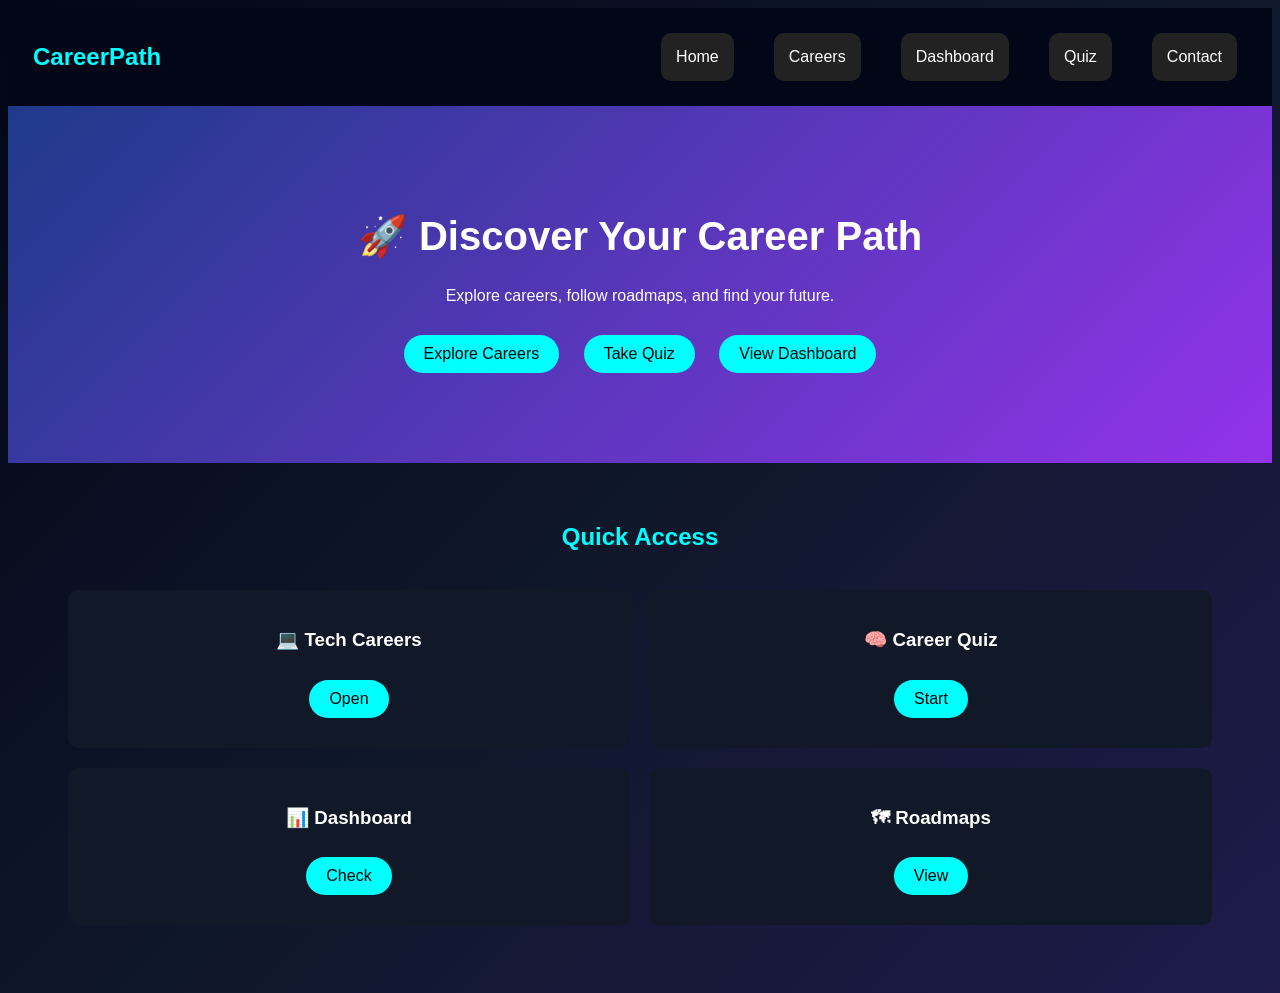
<file: index.html>
<!DOCTYPE html>
<html>
<head>
<title>CareerPath</title>
<link rel="stylesheet" href="style.css">
</head>
<body>

<!-- Navbar -->
<div class="nav">
  <h2 class="logo">CareerPath</h2>
  <div>
    <a href="index.html">Home</a>
    <a href="careers.html">Careers</a>
    <a href="dashboard.html">Dashboard</a>
    <a href="quiz.html">Quiz</a>
    <a href="contact.html">Contact</a>
  </div>
</div>

<!-- Hero Section -->
<div class="hero">

  <h1>🚀 Discover Your Career Path</h1>
  <p>Explore careers, follow roadmaps, and find your future.</p>

  <!-- CLICKABLE BUTTONS -->
  <div class="buttons">

    <a href="careers.html" class="btn">Explore Careers</a>

    <a href="quiz.html" class="btn">Take Quiz</a>

    <a href="dashboard.html" class="btn">View Dashboard</a>

  </div>

</div>

<!-- Quick Links Section -->
<div class="section">

  <h2>Quick Access</h2>

  <div class="grid">

    <div class="card">
      <h3>💻 Tech Careers</h3>
      <a href="careers.html" class="btn">Open</a>
    </div>

    <div class="card">
      <h3>🧠 Career Quiz</h3>
      <a href="quiz.html" class="btn">Start</a>
    </div>

    <div class="card">
      <h3>📊 Dashboard</h3>
      <a href="dashboard.html" class="btn">Check</a>
    </div>

    <div class="card">
      <h3>🗺 Roadmaps</h3>
      <a href="web.html" class="btn">View</a>
    </div>

  </div>

</div>

</body>
</html>
</file>
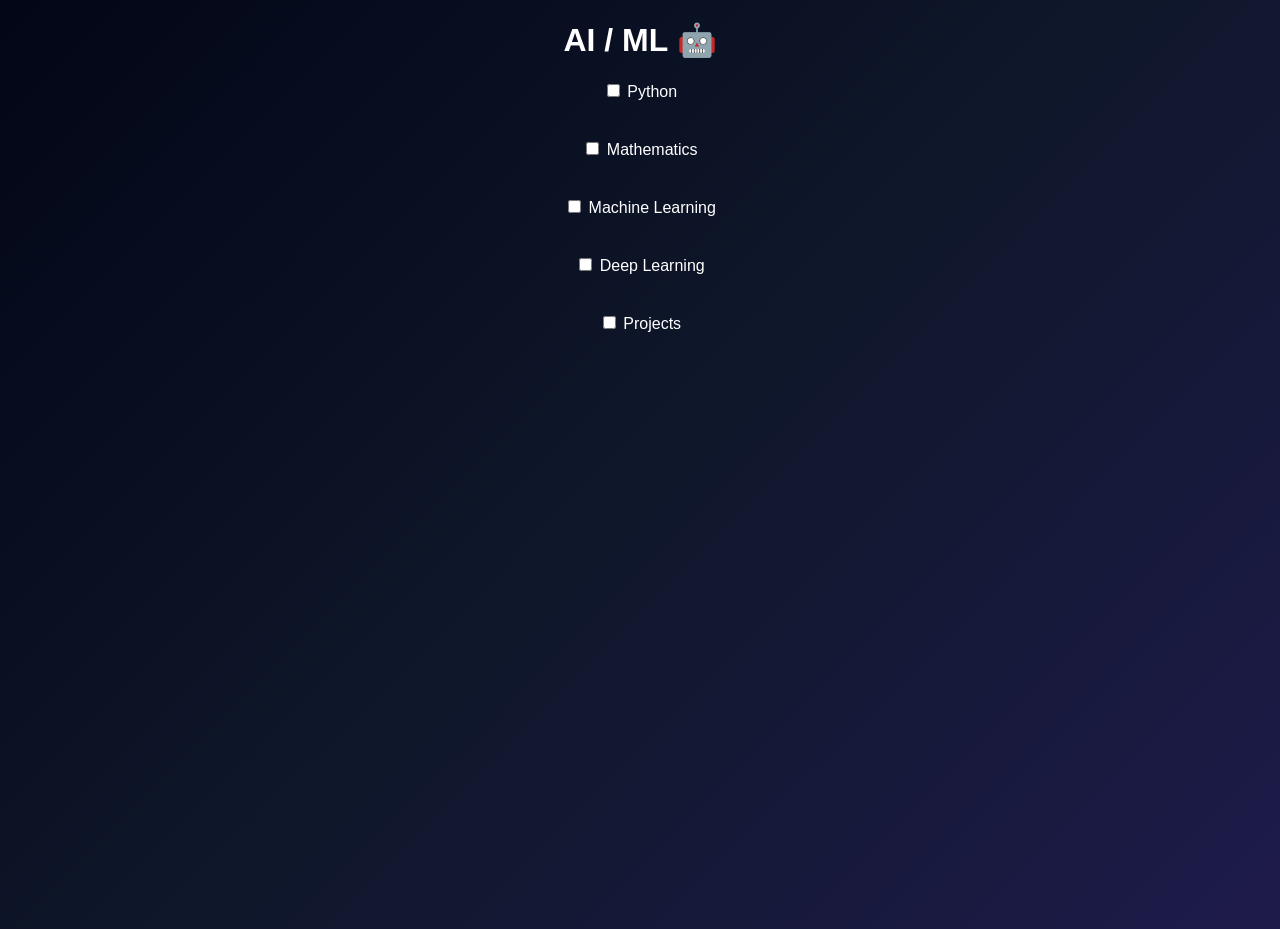
<file: ai.html>
<!DOCTYPE html>
<html>
  <head>
    <title>AI Roadmap</title>
    <link rel="stylesheet" href="style.css">
  </head>
  <body>
    <h1>AI / ML 🤖</h1>
    <label><input type="checkbox"> Python</label><br>
    <label><input type="checkbox"> Mathematics</label><br>
    <label><input type="checkbox"> Machine Learning</label><br>
    <label><input type="checkbox"> Deep Learning</label><br>
    <label><input type="checkbox"> Projects</label><br>
  </body>
</html>
</file>
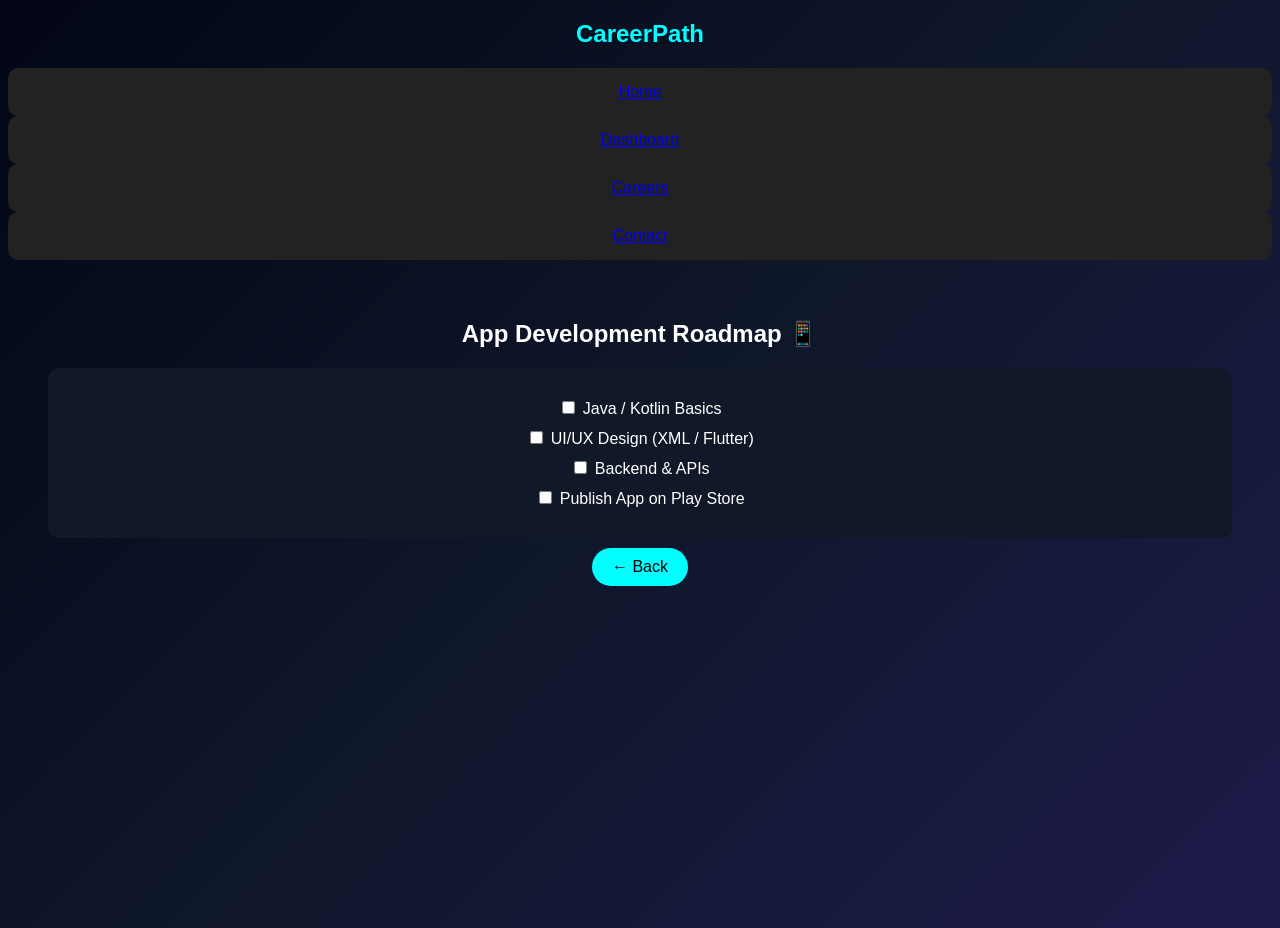
<file: app.html>
<!DOCTYPE html>
<html lang="en">
<head>
<meta charset="UTF-8">
<meta name="viewport" content="width=device-width, initial-scale=1.0">
<title>App Development</title>
<link rel="stylesheet" href="style.css">
</head>

<body>

<!-- Navbar -->
<nav class="navbar">
  <h2 class="logo">CareerPath</h2>
  <div>
    <a href="index.html">Home</a>
    <a href="dashboard.html">Dashboard</a>
    <a href="careers.html">Careers</a>
    <a href="contact.html">Contact</a>
  </div>
</nav>

<!-- Section -->
<section class="section">

<h1>App Development Roadmap 📱</h1>

<div class="card">

<label class="task">
  <input type="checkbox">
  <span>Java / Kotlin Basics</span>
</label>

<label class="task">
  <input type="checkbox">
  <span>UI/UX Design (XML / Flutter)</span>
</label>

<label class="task">
  <input type="checkbox">
  <span>Backend & APIs</span>
</label>

<label class="task">
  <input type="checkbox">
  <span>Publish App on Play Store</span>
</label>

</div>

<a href="careers.html" class="btn">← Back</a>

</section>

</body>
</html>
</file>
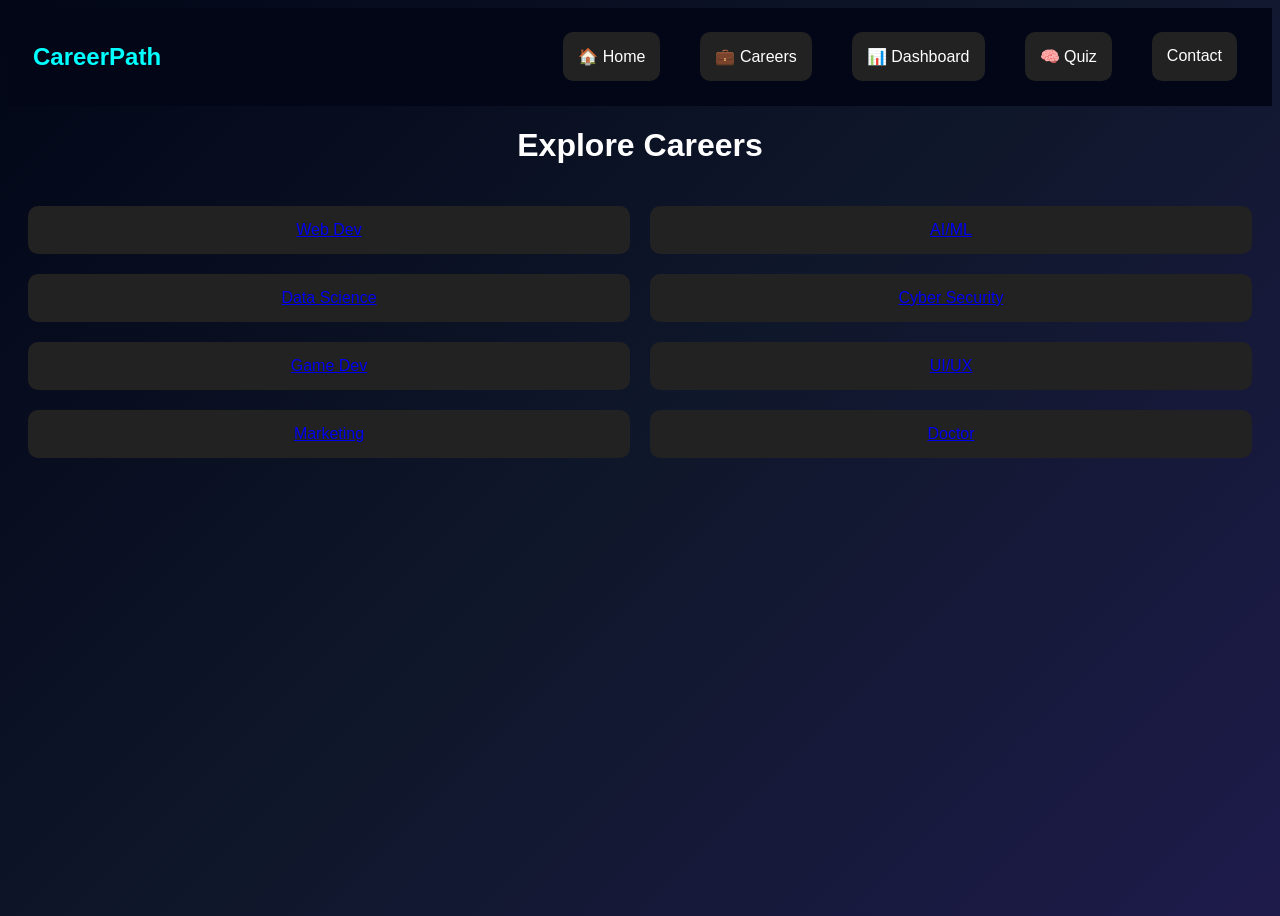
<file: careers.html>
<!DOCTYPE html>
<html>
<head>
<title>Careers</title>
<link rel="stylesheet" href="style.css">
</head>
<body>
<!-- Navbar -->
<div class="nav">
  <h2 class="logo">CareerPath</h2>
  <div>
    <a href="index.html">🏠 Home</a>
    <a href="careers.html">💼 Careers</a>
    <a href="dashboard.html">📊 Dashboard</a>
    <a href="quiz.html">🧠 Quiz</a>
    <a href="contact.html">Contact</a>
  </div>
</div>
<h1>Explore Careers</h1>

<div class="grid">

<a href="web.html">Web Dev</a>
<a href="ai.html">AI/ML</a>
<a href="data.html">Data Science</a>
<a href="cyber.html">Cyber Security</a>
<a href="game.html">Game Dev</a>
<a href="uiux.html">UI/UX</a>
<a href="marketing.html">Marketing</a>
<a href="doctor.html">Doctor</a>

</div>

</body>
</html>
</file>
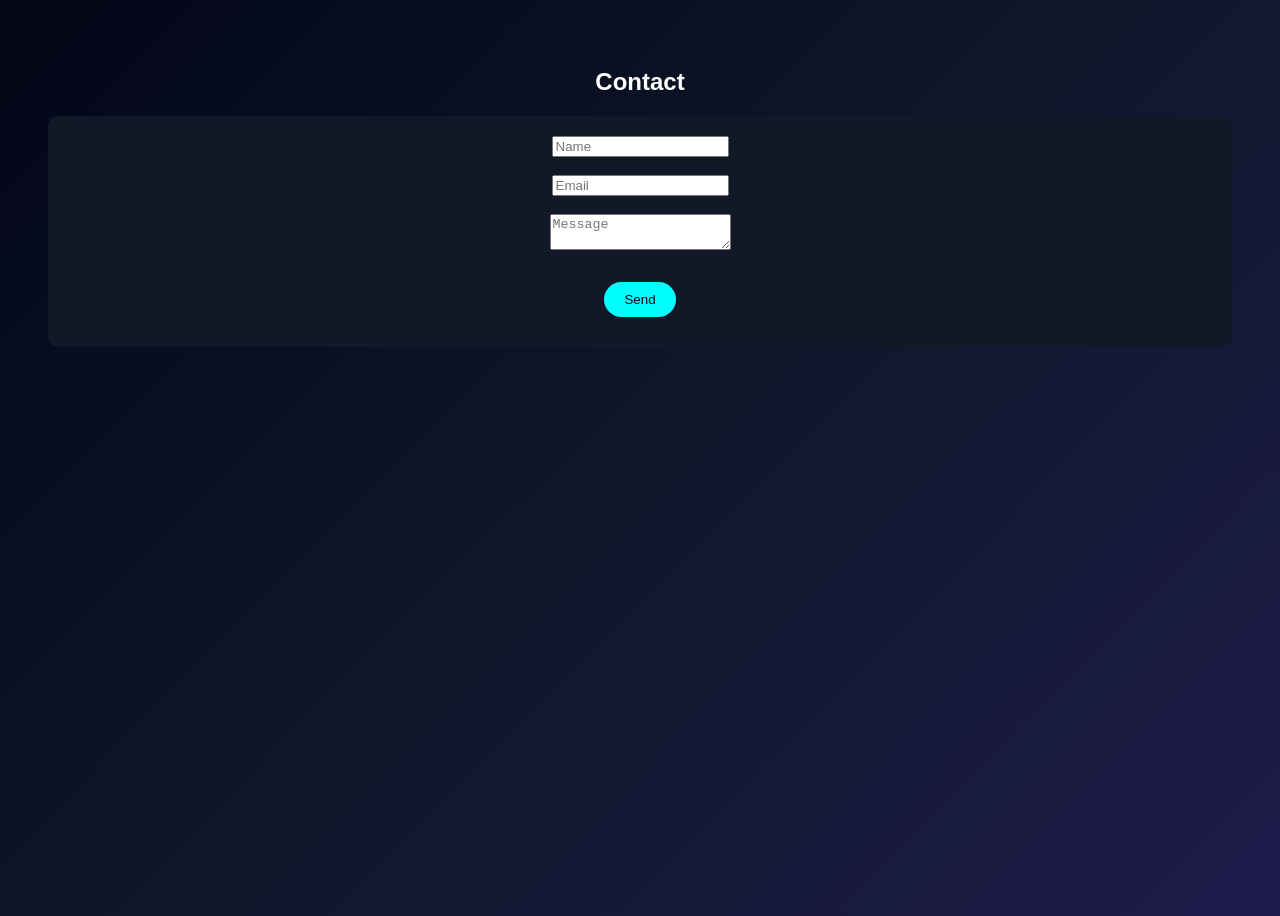
<file: contact.html>
<!DOCTYPE html>
<html>
<head>
<title>Contact</title>
<link rel="stylesheet" href="style.css">
</head>
<body>

<section class="section">
<h1>Contact</h1>

<div class="card">
<input placeholder="Name"><br><br>
<input placeholder="Email"><br><br>
<textarea placeholder="Message"></textarea><br><br>
<button class="btn">Send</button>
</div>

</section>

</body>
</html>
</file>
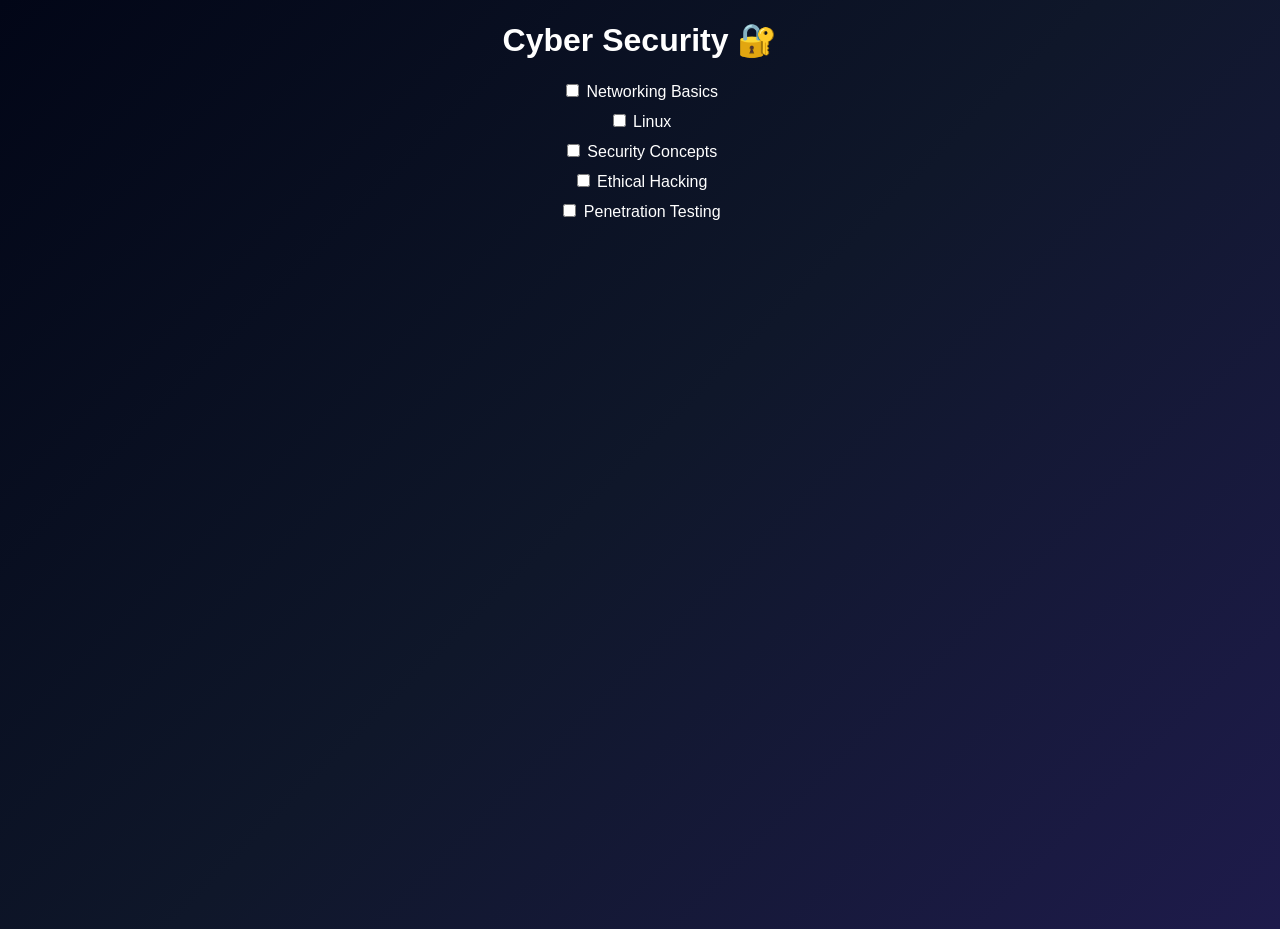
<file: cyber.html>
<!DOCTYPE html>
<html>
<head>
<title>Cyber Security</title>
<link rel="stylesheet" href="style.css">
</head>
<body>

<h1>Cyber Security 🔐</h1>

<label><input type="checkbox"> Networking Basics</label>
<label><input type="checkbox"> Linux</label>
<label><input type="checkbox"> Security Concepts</label>
<label><input type="checkbox"> Ethical Hacking</label>
<label><input type="checkbox"> Penetration Testing</label>

</body>
</html>
</file>
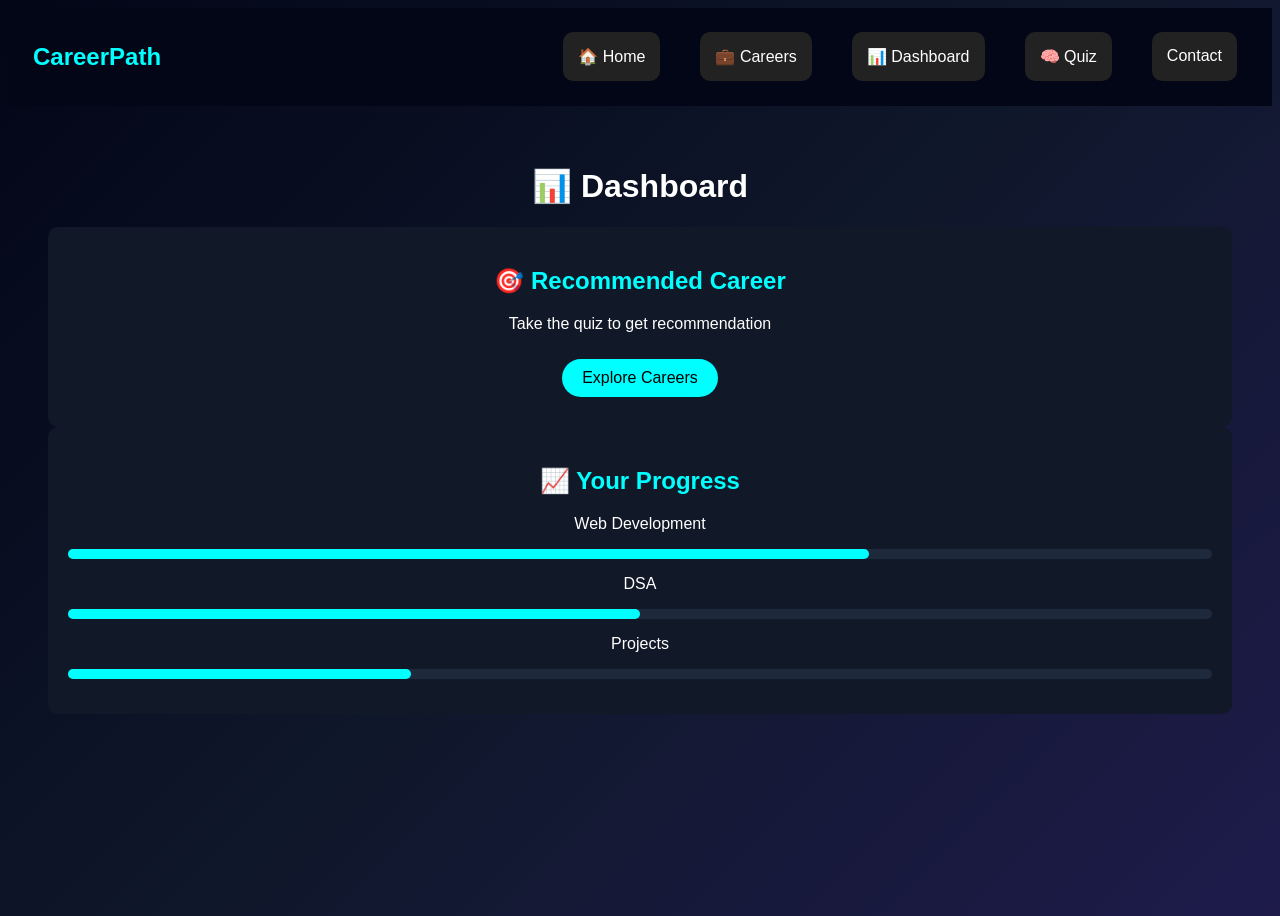
<file: dashboard.html>
<!DOCTYPE html>
<html>
<head>
<title>Dashboard</title>
<link rel="stylesheet" href="style.css">
</head>
<body>

<!-- Navbar -->
<div class="nav">
  <h2 class="logo">CareerPath</h2>
  <div>
    <a href="index.html">🏠 Home</a>
    <a href="careers.html">💼 Careers</a>
    <a href="dashboard.html">📊 Dashboard</a>
    <a href="quiz.html">🧠 Quiz</a>
    <a href="contact.html">Contact</a>
  </div>
</div>

<!-- Dashboard -->
<div class="section">

  <h1>📊 Dashboard</h1>

  <!-- Recommended Career Card -->
  <div class="card center">

    <h2>🎯 Recommended Career</h2>
    
    <p id="careerText">No result yet</p>

    <a href="careers.html" class="btn">Explore Careers</a>

  </div>

  <!-- Progress Section -->
  <div class="card">

    <h2>📈 Your Progress</h2>

    <p>Web Development</p>
    <div class="progress-bar">
      <div class="progress" style="width:70%"></div>
    </div>

    <p>DSA</p>
    <div class="progress-bar">
      <div class="progress" style="width:50%"></div>
    </div>

    <p>Projects</p>
    <div class="progress-bar">
      <div class="progress" style="width:30%"></div>
    </div>

  </div>

</div>

<!-- Script -->
<script>

// Get saved career from quiz
let career = localStorage.getItem("career");

if(career){
  document.getElementById("careerText").innerText = career;
} else {
  document.getElementById("careerText").innerText = "Take the quiz to get recommendation";
}

</script>

</body>
</html>
</file>
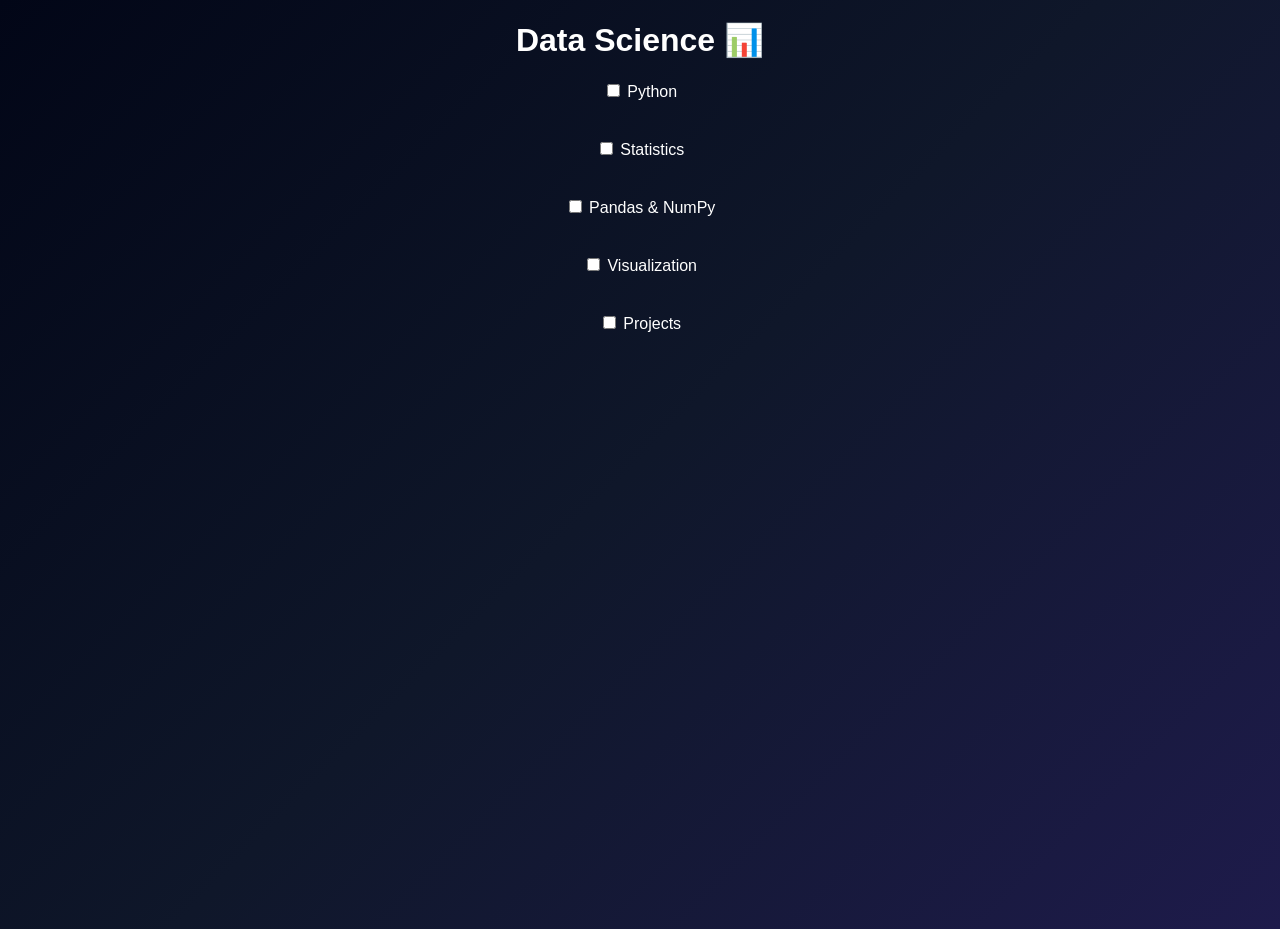
<file: data.html>
<!DOCTYPE html>
<html>
<head>
<title>Data Science</title>
<link rel="stylesheet" href="style.css">
</head>
<body>

<h1>Data Science 📊</h1>

<label><input type="checkbox"> Python</label><br>
<label><input type="checkbox"> Statistics</label><br>
<label><input type="checkbox"> Pandas & NumPy</label><br>
<label><input type="checkbox"> Visualization</label><br>
<label><input type="checkbox"> Projects</label>

</body>
</html>
</file>
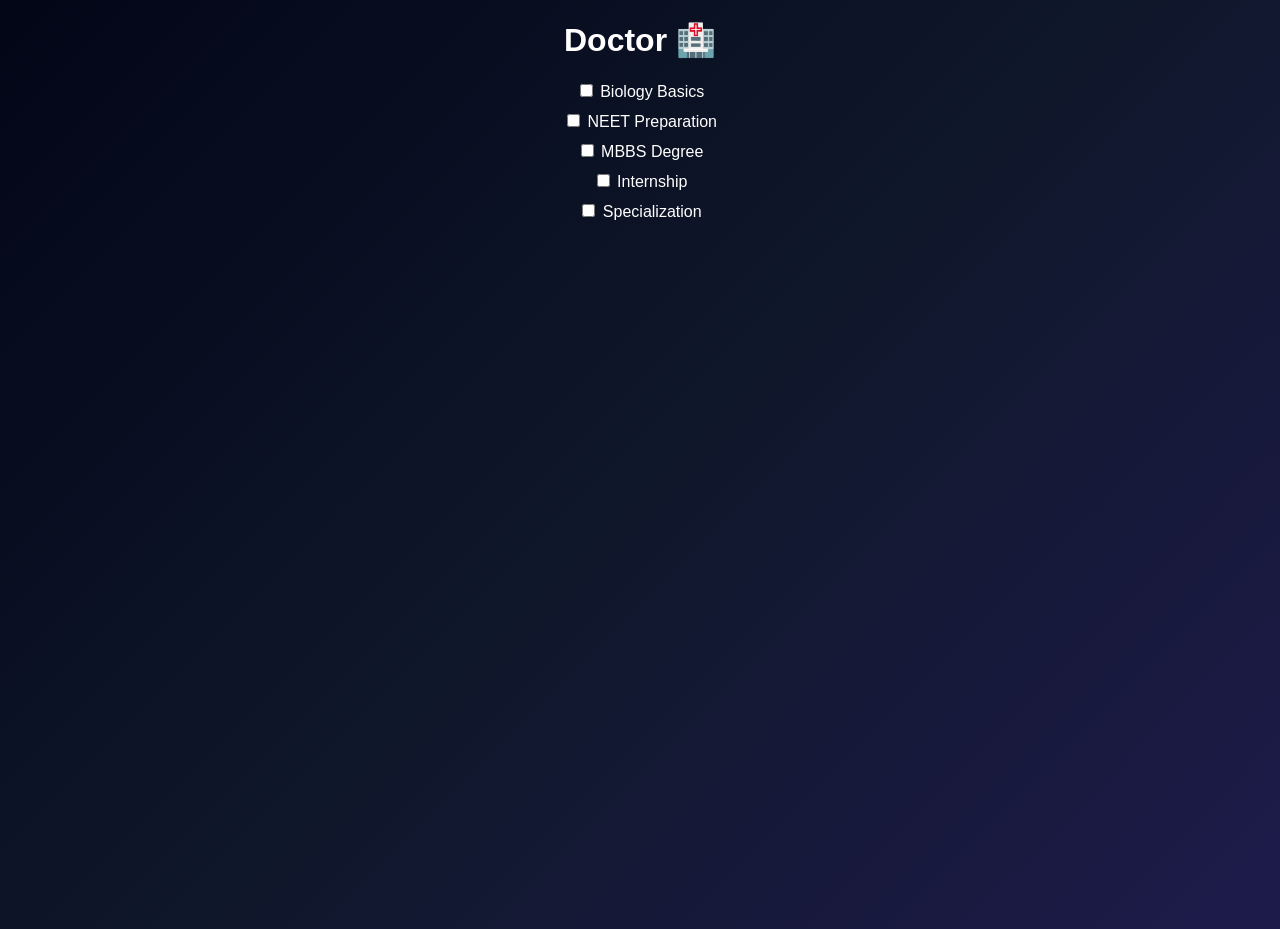
<file: doctor.html>
<!DOCTYPE html>
<html>
<head>
<title>Doctor</title>
<link rel="stylesheet" href="style.css">
</head>
<body>

<h1>Doctor 🏥</h1>

<label><input type="checkbox"> Biology Basics</label>
<label><input type="checkbox"> NEET Preparation</label>
<label><input type="checkbox"> MBBS Degree</label>
<label><input type="checkbox"> Internship</label>
<label><input type="checkbox"> Specialization</label>

</body>
</html>
</file>
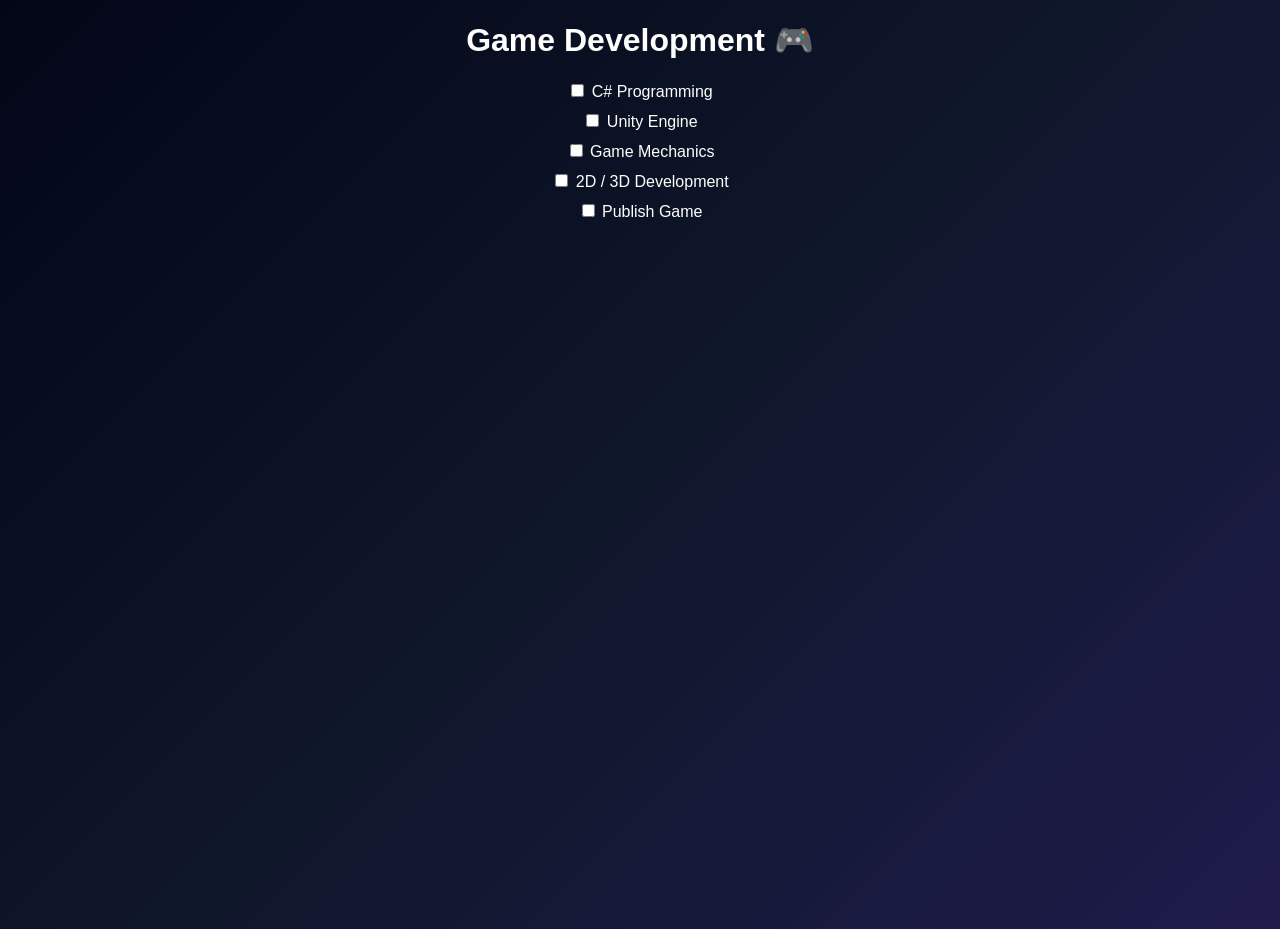
<file: game.html>
<!DOCTYPE html>
<html>
<head>
<title>Game Development</title>
<link rel="stylesheet" href="style.css">
</head>
<body>

<h1>Game Development 🎮</h1>

<label><input type="checkbox"> C# Programming</label>
<label><input type="checkbox"> Unity Engine</label>
<label><input type="checkbox"> Game Mechanics</label>
<label><input type="checkbox"> 2D / 3D Development</label>
<label><input type="checkbox"> Publish Game</label>

</body>
</html>
</file>
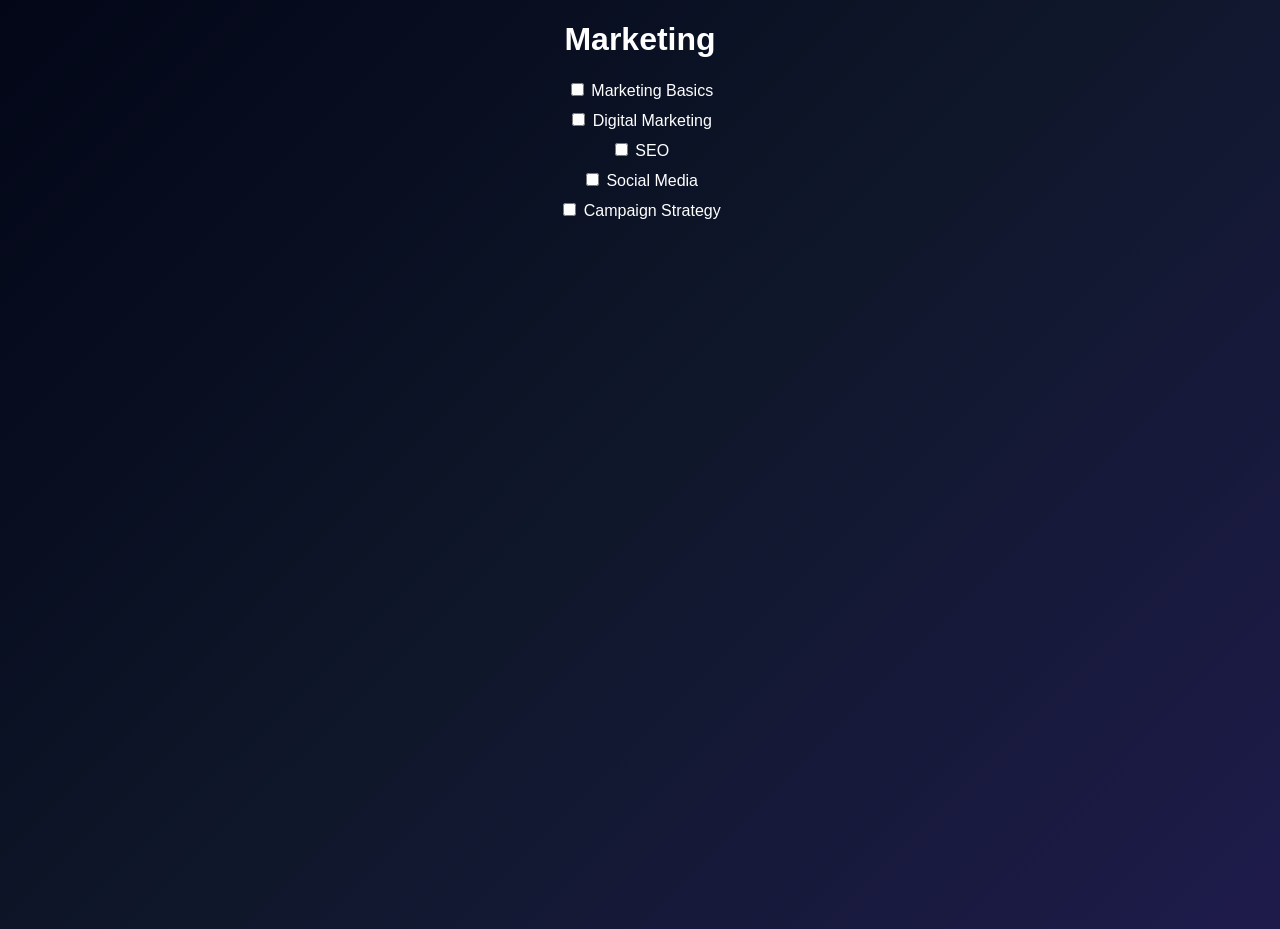
<file: marketing.html>
<!DOCTYPE html>
<html>
<head>
    <title>Marketing</title>
    <link rel="stylesheet" href="style.css">
</head>

<body>

<h1>Marketing</h1>

<label><input type="checkbox"> Marketing Basics</label>
<label><input type="checkbox"> Digital Marketing</label>
<label><input type="checkbox"> SEO</label>
<label><input type="checkbox"> Social Media</label>
<label><input type="checkbox"> Campaign Strategy</label>

</body>
</html>
</file>
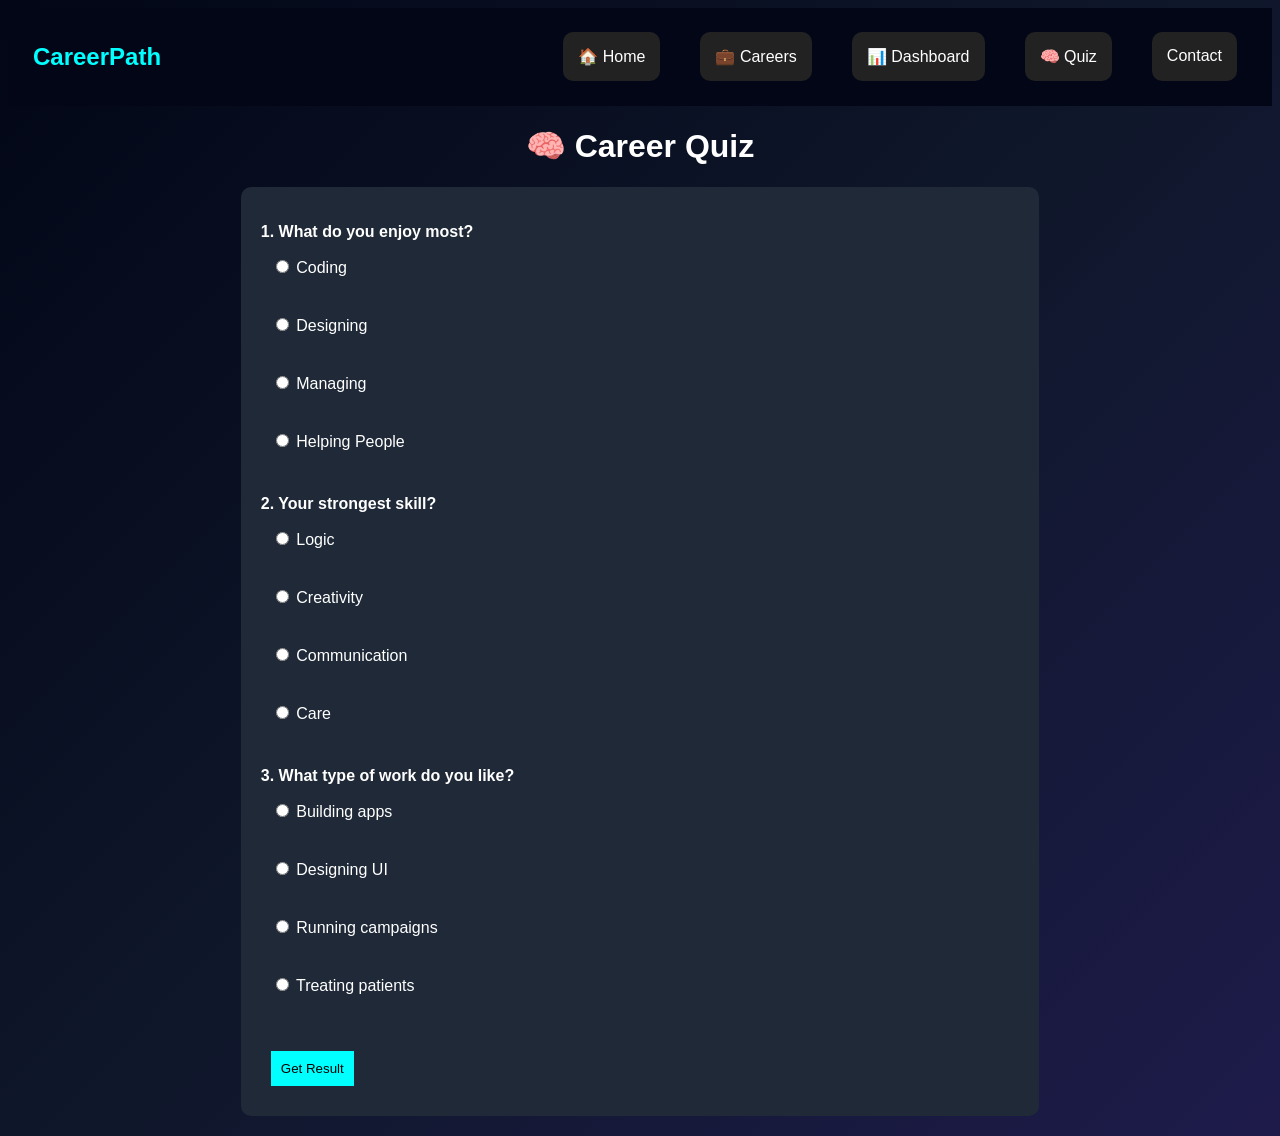
<file: quiz.html>
<!DOCTYPE html>
<html>
<head>
<title>Career Quiz</title>
<link rel="stylesheet" href="style.css">
</head>
<body>

<!-- Navbar -->
<div class="nav">
  <h2 class="logo">CareerPath</h2>
  <div>
    <a href="index.html">🏠 Home</a>
    <a href="careers.html">💼 Careers</a>
    <a href="dashboard.html">📊 Dashboard</a>
    <a href="quiz.html">🧠 Quiz</a>
    <a href="contact.html">Contact</a>
  </div>
</div>

<h1>🧠 Career Quiz</h1>

<form id="quizForm" onsubmit="return false;">

<!-- Q1 -->
<p><b>1. What do you enjoy most?</b></p>
<label><input type="radio" name="q1" value="tech"> Coding</label><br>
<label><input type="radio" name="q1" value="creative"> Designing</label><br>
<label><input type="radio" name="q1" value="business"> Managing</label><br>
<label><input type="radio" name="q1" value="health"> Helping People</label><br>

<!-- Q2 -->
<p><b>2. Your strongest skill?</b></p>
<label><input type="radio" name="q2" value="tech"> Logic</label><br>
<label><input type="radio" name="q2" value="creative"> Creativity</label><br>
<label><input type="radio" name="q2" value="business"> Communication</label><br>
<label><input type="radio" name="q2" value="health"> Care</label><br>

<!-- Q3 -->
<p><b>3. What type of work do you like?</b></p>
<label><input type="radio" name="q3" value="tech"> Building apps</label><br>
<label><input type="radio" name="q3" value="creative"> Designing UI</label><br>
<label><input type="radio" name="q3" value="business"> Running campaigns</label><br>
<label><input type="radio" name="q3" value="health"> Treating patients</label><br>

<br>

<button type="button" onclick="calculate()">Get Result</button>

</form>

<h2 id="result"></h2>

<script>
function calculate() {

  // Get answers safely
  let q1 = document.querySelector('input[name="q1"]:checked');
  let q2 = document.querySelector('input[name="q2"]:checked');
  let q3 = document.querySelector('input[name="q3"]:checked');

  // Validation
  if(!q1 || !q2 || !q3){
    alert("Please answer all questions!");
    return;
  }

  let score = {
    tech: 0,
    creative: 0,
    business: 0,
    health: 0
  };

  score[q1.value]++;
  score[q2.value]++;
  score[q3.value]++;

  let max = "";
  let highest = 0;

  for(let key in score){
    if(score[key] > highest){
      highest = score[key];
      max = key;
    }
  }

  let resultText = "";

  if(max === "tech") 
    resultText = "💻 Web Dev / AI / Data Science";
  else if(max === "creative") 
    resultText = "🎨 UI/UX / Game Dev";
  else if(max === "business") 
    resultText = "📈 Marketing";
  else 
    resultText = "🏥 Doctor";

  document.getElementById("result").innerText = resultText;

  // Save for dashboard
  localStorage.setItem("career", resultText);
}
</script>

</body>
</html>
</file>
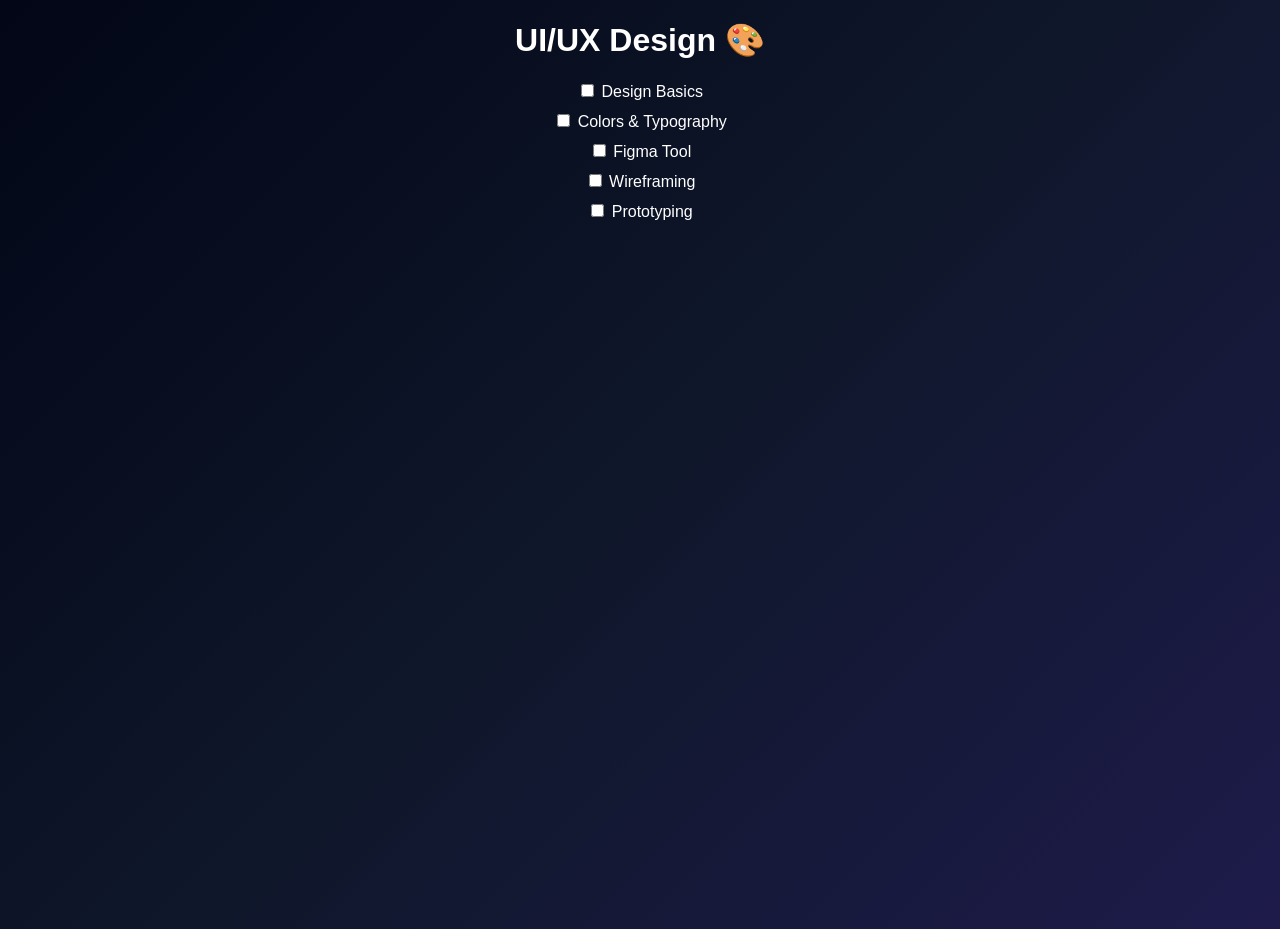
<file: uiux.html>
<!DOCTYPE html>
<html>
<head>
<title>UI/UX</title>
<link rel="stylesheet" href="style.css">
</head>
<body>

<h1>UI/UX Design 🎨</h1>

<label><input type="checkbox"> Design Basics</label>
<label><input type="checkbox"> Colors & Typography</label>
<label><input type="checkbox"> Figma Tool</label>
<label><input type="checkbox"> Wireframing</label>
<label><input type="checkbox"> Prototyping</label>

</body>
</html>
</file>
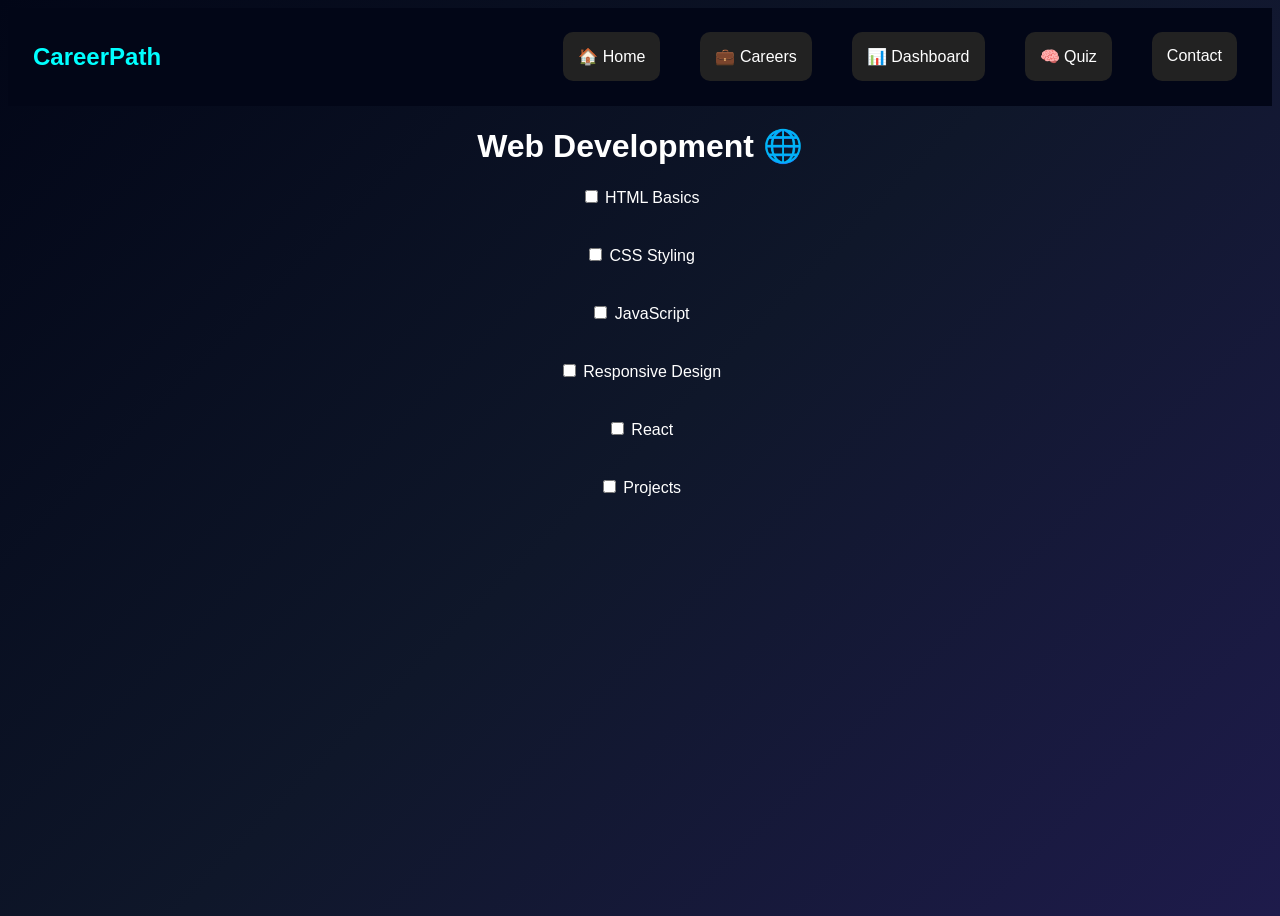
<file: web.html>
<!DOCTYPE html>
<html>
<head>
<title>Web Roadmap</title>
<link rel="stylesheet" href="style.css">
</head>
<body>
<!-- Navbar -->
<div class="nav">
  <h2 class="logo">CareerPath</h2>
  <div>
    <a href="index.html">🏠 Home</a>
    <a href="careers.html">💼 Careers</a>
    <a href="dashboard.html">📊 Dashboard</a>
    <a href="quiz.html">🧠 Quiz</a>
    <a href="contact.html">Contact</a>
    </div>
</div>
<h1>Web Development 🌐</h1>

<label><input type="checkbox"> HTML Basics</label><br>
<label><input type="checkbox"> CSS Styling</label><br>
<label><input type="checkbox"> JavaScript</label><br>
<label><input type="checkbox"> Responsive Design</label><br>
<label><input type="checkbox"> React</label><br>
<label><input type="checkbox"> Projects</label>

</body>
</html>
</file>
<file: style.css>
body{
  font-family: Arial;
  background: linear-gradient(135deg,#020617,#0f172a,#1e1b4b);
  background-size: cover;
  color: white;
  text-align: center;
  min-height: 100vh;
}

.nav a {
  margin: 10px;
  color: white;
  text-decoration: none;
}

.grid {
  display: grid;
  grid-template-columns: repeat(2, 1fr);
  gap: 15px;
  padding: 20px;
}

a {
  background: #222;
  padding: 15px;
  border-radius: 10px;
  display: block;
}

button {
  margin: 10px;
  padding: 10px;
}

label {
  display: block;
  margin: 10px;
}
/* Navbar */
.nav {
  display: flex;
  justify-content: space-between;
  align-items: center;
  padding: 15px 25px;
  background: #020617;
}

.nav div{
  display:flex;
  gap:20px;
}
.logo {
  color: cyan;
}

.nav a {
  color: white;
  margin: 0 10px;
  text-decoration: none;
}

/* Hero */
.hero {
  text-align: center;
  padding: 80px 20px;
  background: linear-gradient(135deg, #1e3a8a, #9333ea);
}

.hero h1 {
  font-size: 40px;
}

.buttons {
  margin-top: 20px;
}

.btn {
  display: inline-block;
  background: cyan;
  padding: 10px 20px;
  margin: 10px;
  border-radius: 20px;
  color: black;
  text-decoration: none;
}

/* Section */
.section {
  padding: 40px;
  text-align: center;
}

/* Cards */
.card {
  background: #111827;
  padding: 20px;
  border-radius: 10px;
}

/* Grid */
.grid {
  display: grid;
  grid-template-columns: repeat(2, 1fr);
  gap: 20px;
}

/* Responsive */
@media (max-width: 768px) {
  .grid {
    grid-template-columns: 1fr;
  }
}
form {
  background: #1f2937;
  padding: 20px;
  border-radius: 10px;
  width: 60%;
  margin: auto;
  text-align: left;
}

button {
  background: cyan;
  border: none;
  padding: 10px;
  cursor: pointer;
}

h2 {
  margin-top: 20px;
  color: cyan;
}    
 
/* Progress bar */
.progress-bar {
  background: #1e293b;
  height: 10px;
  border-radius: 10px;
  margin-bottom: 15px;
}

.progress {
  height: 100%;
  background: cyan;
  border-radius: 10px;
}

/* Center text */
.center {
  text-align: center;
}
</file>
